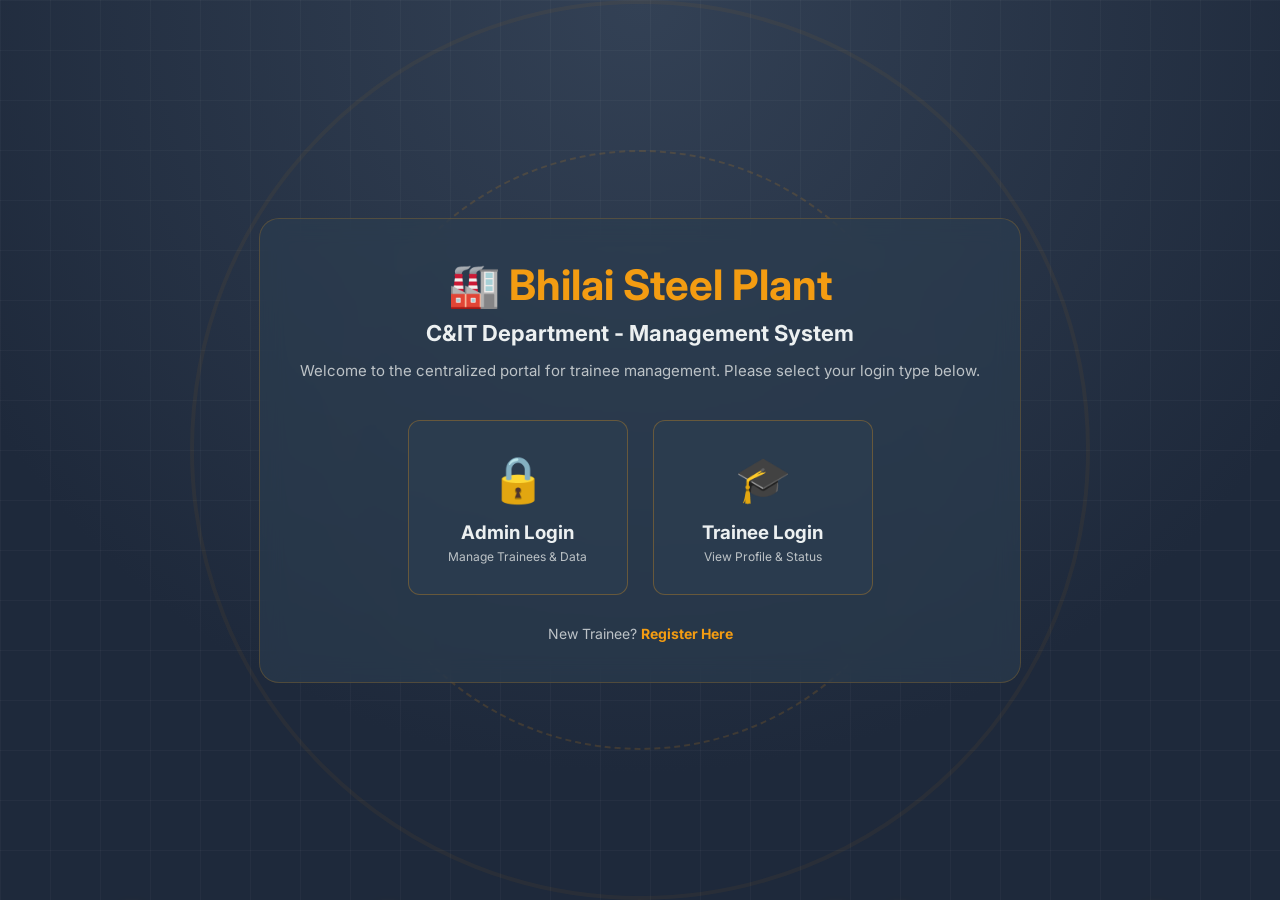
<file: fronted/index.html>
<!DOCTYPE html>
<html lang="en">
<head>
    <meta charset="UTF-8">
    <meta name="viewport" content="width=device-width, initial-scale=1.0">
    <title>BSP C&IT Portal - Home</title>
    <link rel="stylesheet" href="style.css">
    <link href="https://fonts.googleapis.com/css2?family=Inter:wght@400;600;700&display=swap" rel="stylesheet">
</head>
<body>

    <!-- Steel Plant Animation Layer -->
    <div class="bg-animation">
        <!-- Ghumti hui Steel Coils -->
        <div class="coil coil-1"></div>
        <div class="coil coil-2"></div>
        <div class="coil coil-3"></div>

        <!-- Aag ki Chingariyan (Sparks) -->
        <div class="spark" style="left: 10%; animation-delay: 0s;"></div>
        <div class="spark" style="left: 20%; animation-delay: 1.5s;"></div>
        <div class="spark" style="left: 30%; animation-delay: 3s;"></div>
        <div class="spark" style="left: 40%; animation-delay: 0.5s;"></div>
        <div class="spark" style="left: 50%; animation-delay: 2s;"></div>
        <div class="spark" style="left: 60%; animation-delay: 4s;"></div>
        <div class="spark" style="left: 70%; animation-delay: 1s;"></div>
        <div class="spark" style="left: 80%; animation-delay: 3.5s;"></div>
        <div class="spark" style="left: 90%; animation-delay: 2.5s;"></div>
        <div class="spark" style="left: 15%; animation-delay: 5s;"></div>
        <div class="spark" style="left: 65%; animation-delay: 4.5s;"></div>
        <div class="spark" style="left: 85%; animation-delay: 6s;"></div>
    </div>

    <div class="home-container">
        <h1>🏭 Bhilai Steel Plant</h1>
        <h2>C&IT Department - Management System</h2>
        <p>Welcome to the centralized portal for trainee management. Please select your login type below.</p>
        
        <div class="login-options">
            <a href="admin-login.html" class="btn-card">
                <span class="icon">🔒</span>
                <h3>Admin Login</h3>
                <p style="font-size:12px; color: #bdc3c7; margin-top: 5px;">Manage Trainees & Data</p>
            </a>
            <a href="trainee-login.html" class="btn-card">
                <span class="icon">🎓</span>
                <h3>Trainee Login</h3>
                <p style="font-size:12px; color: #bdc3c7; margin-top: 5px;">View Profile & Status</p>
            </a>
        </div>
        
        <p style="margin-top: 30px; font-size: 14px;">
            New Trainee? <a href="trainee-register.html" style="color: #f39c12; text-decoration: none; font-weight: bold;">Register Here</a>
        </p>
    </div>
    
    <script src="toast.js"></script>
</body>
</html>
</file>
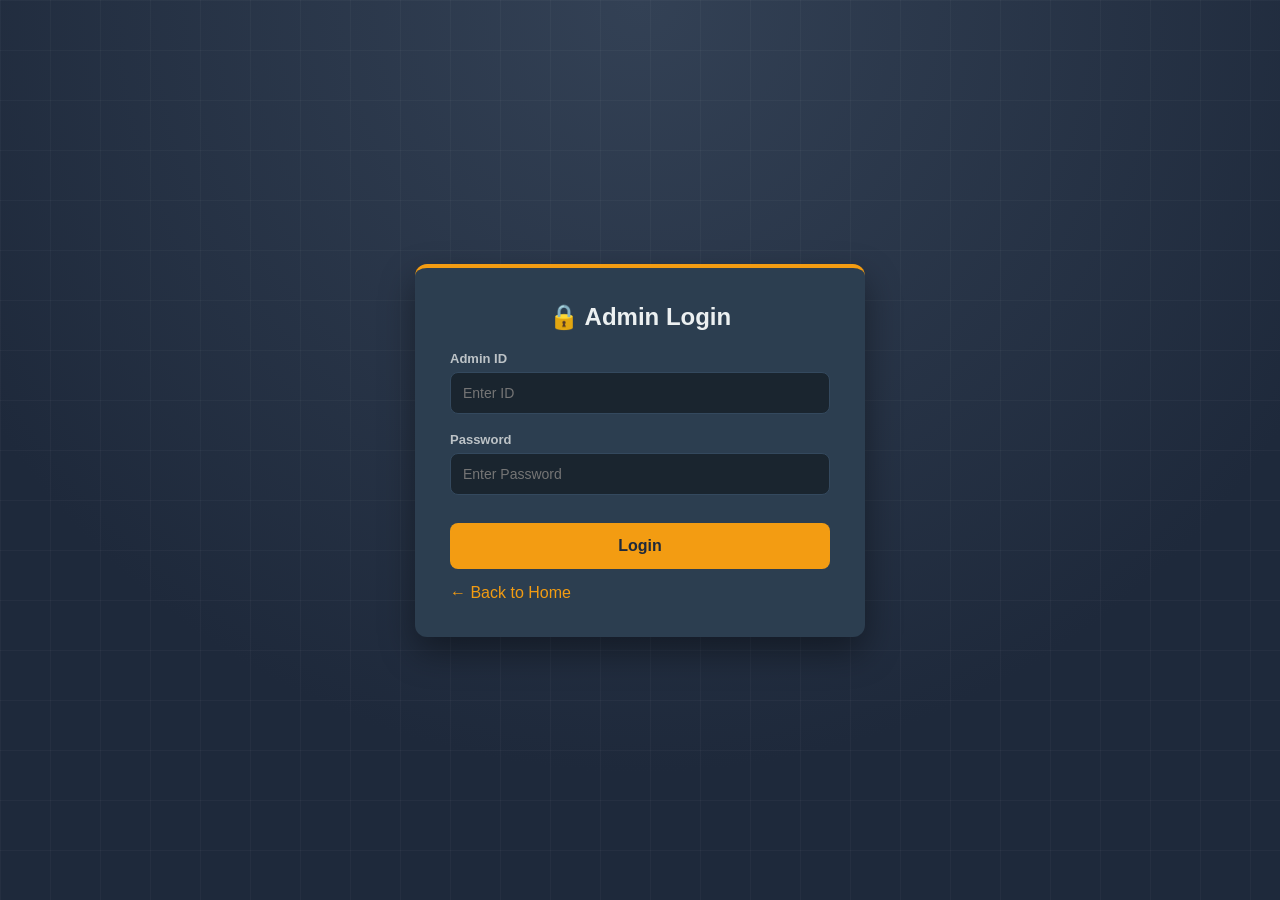
<file: fronted/admin-dashboard.html>
<!DOCTYPE html>
<html lang="en">
<head>
    <meta charset="UTF-8">
    <title>Admin Dashboard - BSP C&IT</title>
    <link rel="stylesheet" href="style.css">
</head>
<body>
    <div class="bg-animation"><div class="coil coil-1"></div><div class="coil coil-2"></div></div>
    <div class="dashboard-container" style="max-width: 1200px;">
        <div class="top-bar">
            <h2>👨‍💼 Admin Dashboard</h2>
            <div style="display: flex; gap: 10px;">
                <button class="btn" style="width: auto; padding: 8px 15px; background: #3498db; color: white; margin: 0;" onclick="window.location.href='attendance.html';">📅 Attendance</button>
                <button class="btn-logout" onclick="localStorage.removeItem('loggedInAdmin'); window.location.href='admin-login.html';">Logout</button>
            </div>
        </div>
        <div class="table-container">
            <h3>Registered Trainees List</h3>
            <table>
                <thead>
                    <tr>
                        <th>Year</th><th>Roll No</th><th>Name</th><th>College</th><th>Project</th><th>Status</th><th>Actions</th>
                    </tr>
                </thead>
                <tbody id="traineeTableBody"></tbody>
            </table>
        </div>
    </div>
    <script src="toast.js"></script>
    <script src="admin-dashboard.js"></script>
</body>
</html>
</file>
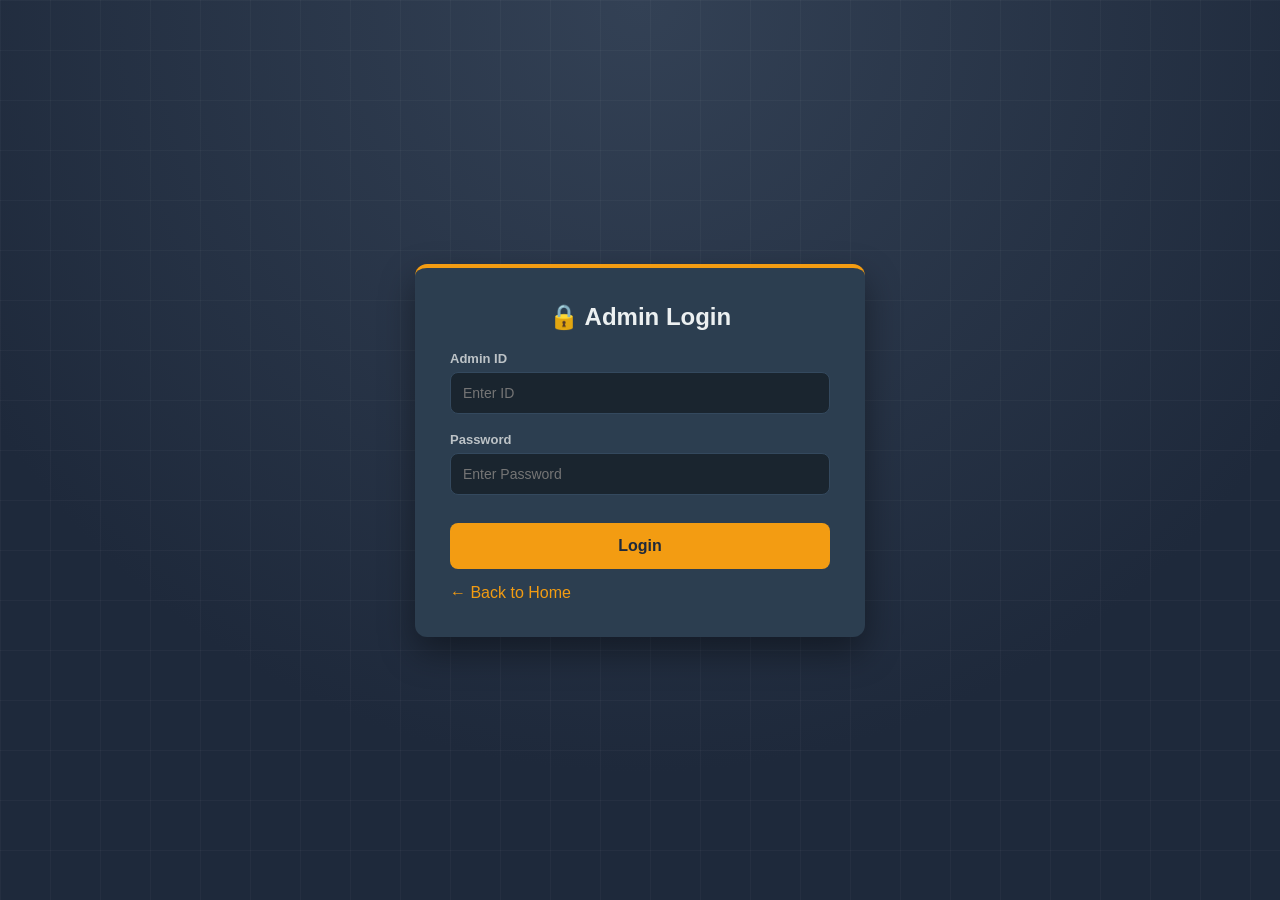
<file: fronted/admin-login.html>
<!DOCTYPE html>
<html lang="en">
<head><meta charset="UTF-8"><title>Admin Login</title><link rel="stylesheet" href="style.css"></head>
<body>
    <div class="bg-animation"><div class="glow-ring ring1"></div><div class="scanner-line"></div></div>
    <div class="container">
        <h2>🔒 Admin Login</h2>
        <form id="adminLoginForm">
            <div class="input-group"><label>Admin ID</label><input type="text" id="adminId" placeholder="Enter ID" required></div>
            <div class="input-group"><label>Password</label><input type="password" id="adminPassword" placeholder="Enter Password" required></div>
            <button type="submit" class="btn">Login</button>
        </form>
        <p style="margin-top:15px;"><a href="index.html" style="color:#f39c12; text-decoration:none;">← Back to Home</a></p>
    </div>
    <script src="toast.js"></script><script src="admin-login.js"></script>
</body>
</html>
</file>
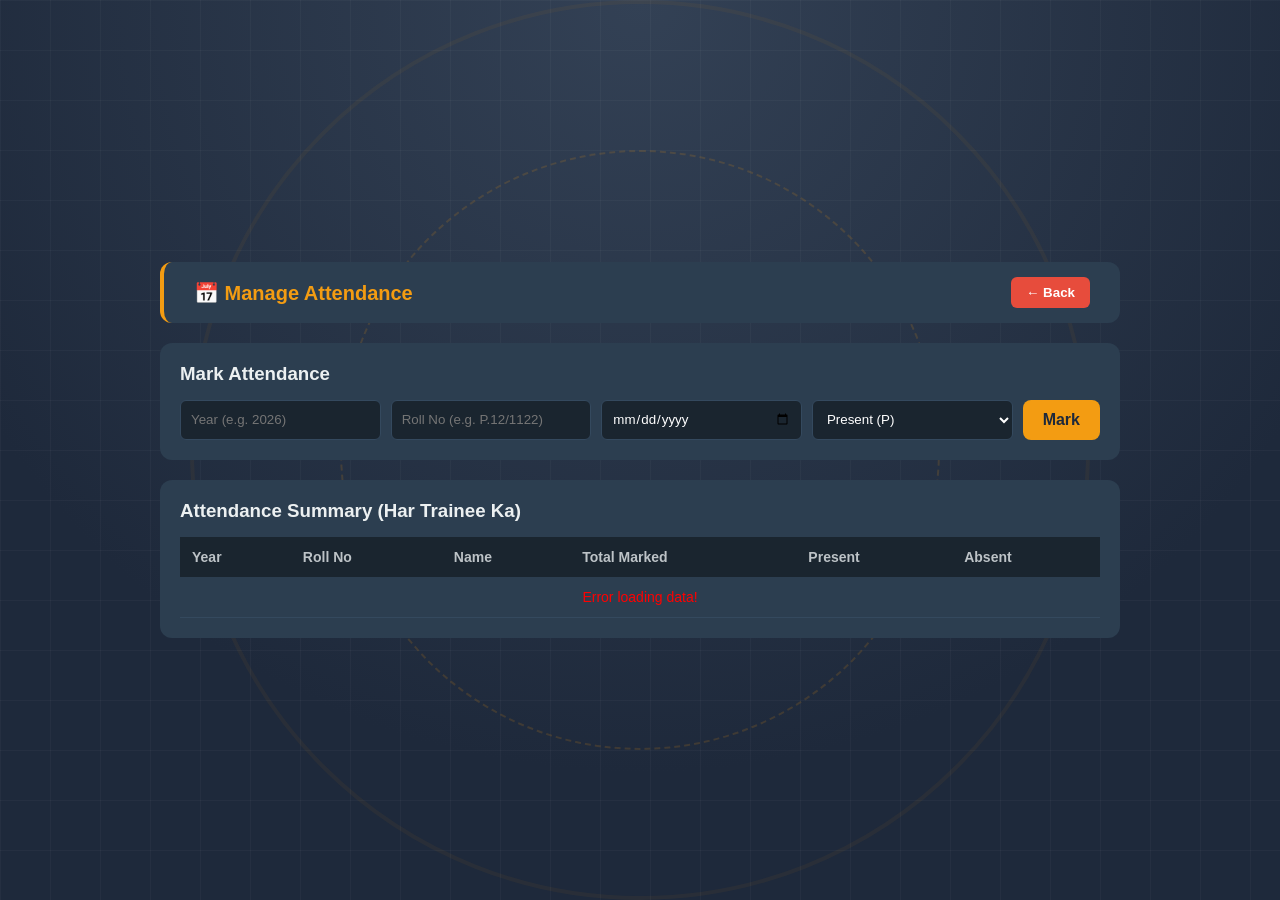
<file: fronted/attendance.html>
<!DOCTYPE html>
<html lang="en">
<head>
    <meta charset="UTF-8">
    <title>Manage Attendance - BSP</title>
    <link rel="stylesheet" href="style.css">
</head>
<body>
    <div class="bg-animation"><div class="coil coil-1"></div><div class="coil coil-2"></div></div>
    <div class="dashboard-container" style="max-width: 1000px;">
        <div class="top-bar">
            <h2>📅 Manage Attendance</h2>
            <button class="btn-logout" onclick="window.location.href='admin-dashboard.html';">← Back</button>
        </div>

        <!-- Mark Attendance Section -->
        <div class="table-container" style="margin-bottom: 20px;">
            <h3>Mark Attendance</h3>
            <div style="display: flex; gap: 10px; flex-wrap: wrap; margin-top: 15px;">
                <input type="number" id="attYear" placeholder="Year (e.g. 2026)" style="flex: 1; min-width:150px; padding:10px; border-radius:6px; border:1px solid #34495e; background:#1a252f; color:white;">
                <input type="text" id="attRollNo" placeholder="Roll No (e.g. P.12/1122)" style="flex: 1; min-width:150px; padding:10px; border-radius:6px; border:1px solid #34495e; background:#1a252f; color:white;">
                <input type="date" id="attDate" style="flex: 1; min-width:150px; padding:10px; border-radius:6px; border:1px solid #34495e; background:#1a252f; color:white;">
                <select id="attStatus" style="flex: 1; min-width:150px; padding:10px; border-radius:6px; border:1px solid #34495e; background:#1a252f; color:white;">
                    <option value="P">Present (P)</option>
                    <option value="A">Absent (A)</option>
                </select>
                <button class="btn" style="width: auto; padding: 10px 20px; margin:0;" id="markAttBtn">Mark</button>
            </div>
        </div>

        <!-- Attendance Report Section -->
        <div class="table-container">
            <h3>Attendance Summary (Har Trainee Ka)</h3>
            <table>
                <thead>
                    <tr>
                        <th>Year</th><th>Roll No</th><th>Name</th>
                        <th>Total Marked</th><th>Present</th><th>Absent</th>
                    </tr>
                </thead>
                <tbody id="attendanceReportBody">
                    <tr><td colspan="6" style="text-align:center;">Loading...</td></tr>
                </tbody>
            </table>
        </div>
    </div>
    <script src="toast.js"></script>
    <script src="attendance.js"></script>
</body>
</html>
</file>
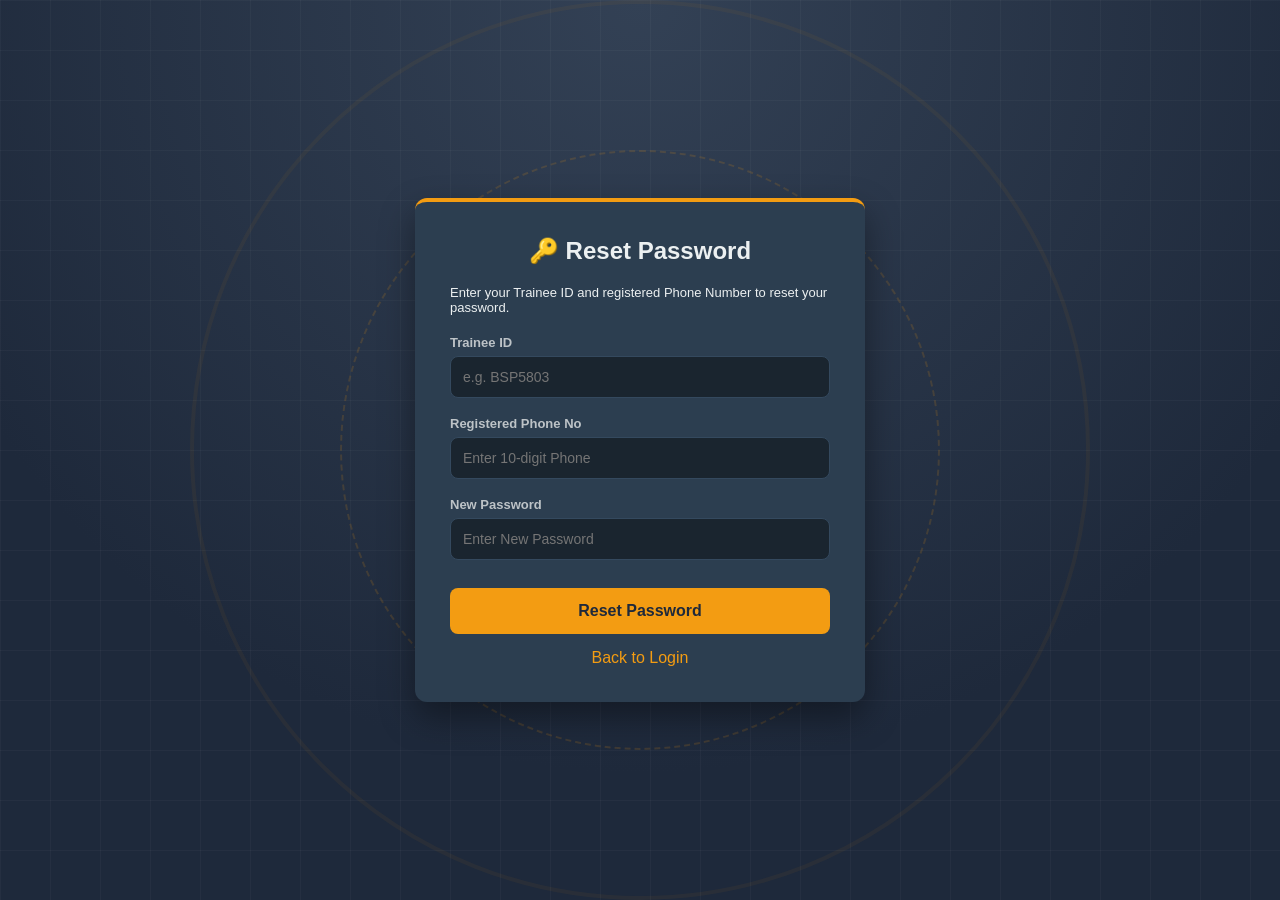
<file: fronted/forgot-password.html>
<!DOCTYPE html>
<html lang="en">
<head>
    <meta charset="UTF-8">
    <title>Forgot Password</title>
    <link rel="stylesheet" href="style.css">
</head>
<body>
    <div class="bg-animation"><div class="coil coil-1"></div><div class="coil coil-2"></div></div>
    <div class="container">
        <h2>🔑 Reset Password</h2>
        <p style="margin-bottom: 20px; font-size: 13px;">Enter your Trainee ID and registered Phone Number to reset your password.</p>
        <form id="forgotForm">
            <div class="input-group">
                <label>Trainee ID</label>
                <input type="text" id="fpId" placeholder="e.g. BSP5803" required>
            </div>
            <div class="input-group">
                <label>Registered Phone No</label>
                <input type="text" id="fpPhone" placeholder="Enter 10-digit Phone" maxlength="10" required>
            </div>
            <div class="input-group">
                <label>New Password</label>
                <input type="password" id="fpNewPass" placeholder="Enter New Password" required>
            </div>
            <button type="submit" class="btn">Reset Password</button>
        </form>
        <p style="text-align:center; margin-top:15px;"><a href="trainee-login.html" style="color:#f39c12; text-decoration:none;">Back to Login</a></p>
    </div>
    <script src="toast.js"></script>
    <script>
        document.getElementById("forgotForm").addEventListener("submit", function(e) {
            e.preventDefault();
            const id = document.getElementById("fpId").value.trim();
            const phone = document.getElementById("fpPhone").value.trim();
            const newPass = document.getElementById("fpNewPass").value;

            let trainees = JSON.parse(localStorage.getItem("bsp_trainees")) || [];
            const userIndex = trainees.findIndex(t => t.id === id && t.phone === phone);

            if (userIndex !== -1) {
                trainees[userIndex].password = newPass;
                localStorage.setItem("bsp_trainees", JSON.stringify(trainees));
                showToast("Password Reset Successful! Please Login.", "success");
                setTimeout(() => window.location.href = "trainee-login.html", 2000);
            } else {
                showToast("Invalid Trainee ID or Phone Number!", "error");
            }
        });
    </script>
</body>
</html>
</file>
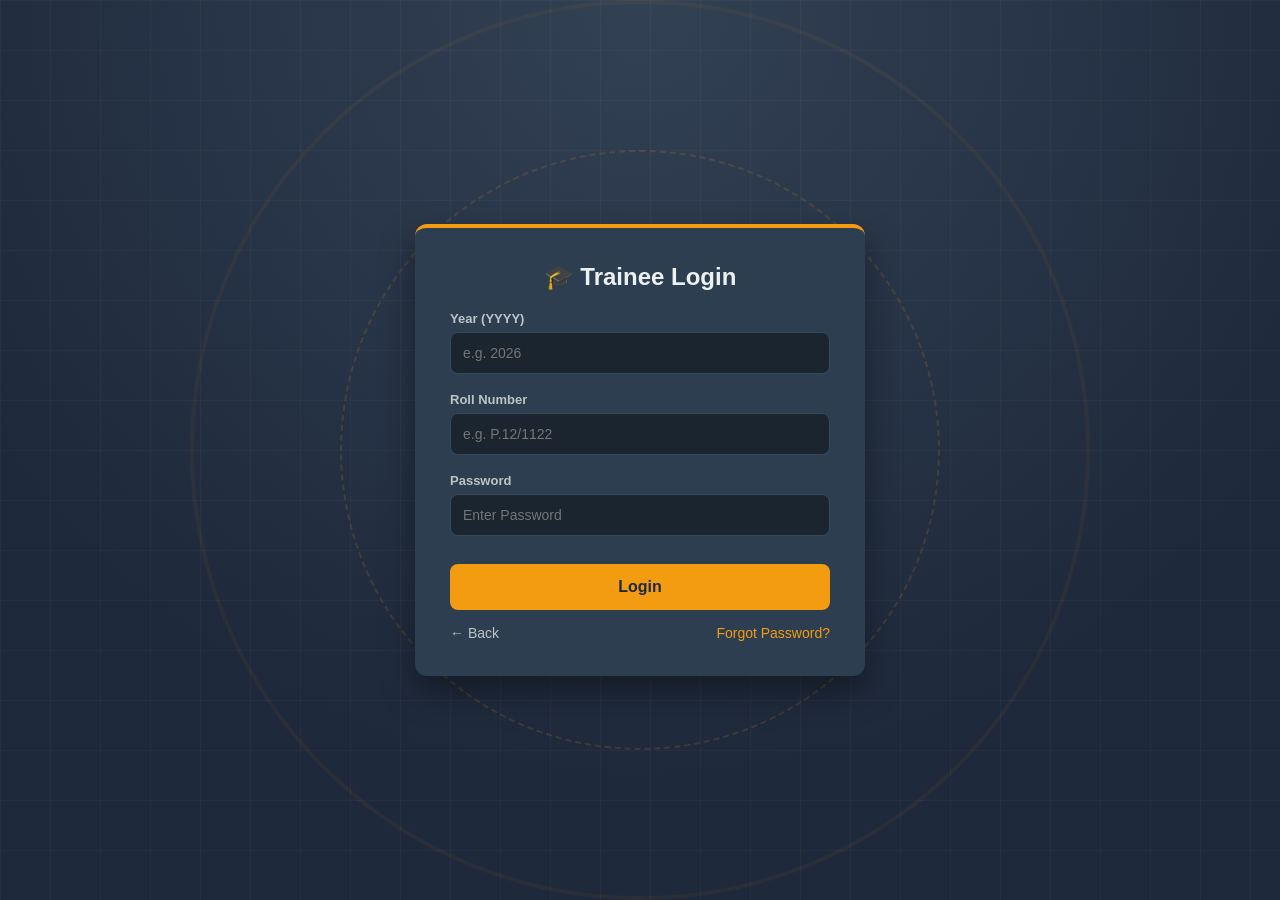
<file: fronted/trainee-dashboard.html>
<!DOCTYPE html>
<html lang="en">
<head>
    <meta charset="UTF-8">
    <title>Trainee Dashboard</title>
    <link rel="stylesheet" href="style.css">
</head>
<body>
    <div class="bg-animation">
        <div class="coil coil-1"></div><div class="coil coil-2"></div>
    </div>
    <div class="dashboard-container" style="max-width: 900px;">
        <div class="top-bar">
            <h2>🎓 My Dashboard</h2>
            <button class="btn-logout" onclick="localStorage.removeItem('loggedInTrainee'); window.location.href='trainee-login.html';">Logout</button>
        </div>

        <div style="display: grid; grid-template-columns: 1fr 1fr; gap: 20px;">
            <!-- Left Side: Profile -->
            <div class="id-card">
                <h3 style="color: #f39c12; border-bottom: 1px solid #34495e; padding-bottom: 10px; margin-bottom: 15px;">👤 My Profile</h3>
                <div style="display: flex; justify-content: space-between; align-items: center; margin-bottom: 15px;">
                    <div>
                        <h2 id="tName" style="text-align: left; margin: 0; color: white;">Name</h2>
                        <p id="tId" style="text-align: left; margin-top: 5px; color: #bdc3c7;">Year/Roll: --</p>
                    </div>
                    <div id="tStatus" class="status-badge">Status</div>
                </div>
                <div class="info-item" style="margin-bottom: 12px;"><label>College</label><p id="tCollege">--</p></div>
                <div class="info-item" style="margin-bottom: 12px;"><label>Project Title</label><p id="tProject">--</p></div>
                <div class="info-item" style="margin-bottom: 12px;"><label>Training From</label><p id="tFrom">--</p></div>
                <div class="info-item"><label>Training To</label><p id="tTo">--</p></div>
            </div>

            <!-- Right Side: Work Progress -->
            <div class="id-card" style="border-top: 5px solid #3498db;">
                <h3 style="color: #3498db; border-bottom: 1px solid #34495e; padding-bottom: 10px; margin-bottom: 15px;">📊 My Work Progress</h3>
                <div style="display: grid; grid-template-columns: 1fr 1fr; gap: 15px;">
                    <!-- Attendance -->
                    <div style="background: #1a252f; padding: 15px; border-radius: 8px; border-left: 3px solid #f39c12;">
                        <label style="font-size: 11px; color: #bdc3c7; text-transform: uppercase;">Attendance</label>
                        <p id="tAttendance" style="font-size: 16px; font-weight: bold; color: #f39c12; margin-top: 5px;">--</p>
                    </div>
                    <!-- Guide Name (Tasks ki jagah) -->
                    <div style="background: #1a252f; padding: 15px; border-radius: 8px; border-left: 3px solid #2ecc71;">
                        <label style="font-size: 11px; color: #bdc3c7; text-transform: uppercase;">Guide Name</label>
                        <p id="tGuide" style="font-size: 16px; font-weight: bold; color: #2ecc71; margin-top: 5px;">--</p>
                    </div>
                </div>
                <div style="margin-top: 20px;">
                    <label style="font-size: 12px; color: #bdc3c7;">Overall Completion</label>
                    <div style="width: 100%; background: #1a252f; border-radius: 10px; height: 10px; margin-top: 8px; overflow: hidden;">
                        <div id="progressBar" style="height: 100%; background: linear-gradient(90deg, #f39c12, #e67e22); width: 0%; transition: width 1s ease;"></div>
                    </div>
                </div>
            </div>
        </div>
    </div>
    <script src="toast.js"></script>
    <script src="trainee-dashboard.js"></script>
</body>
</html>
</file>
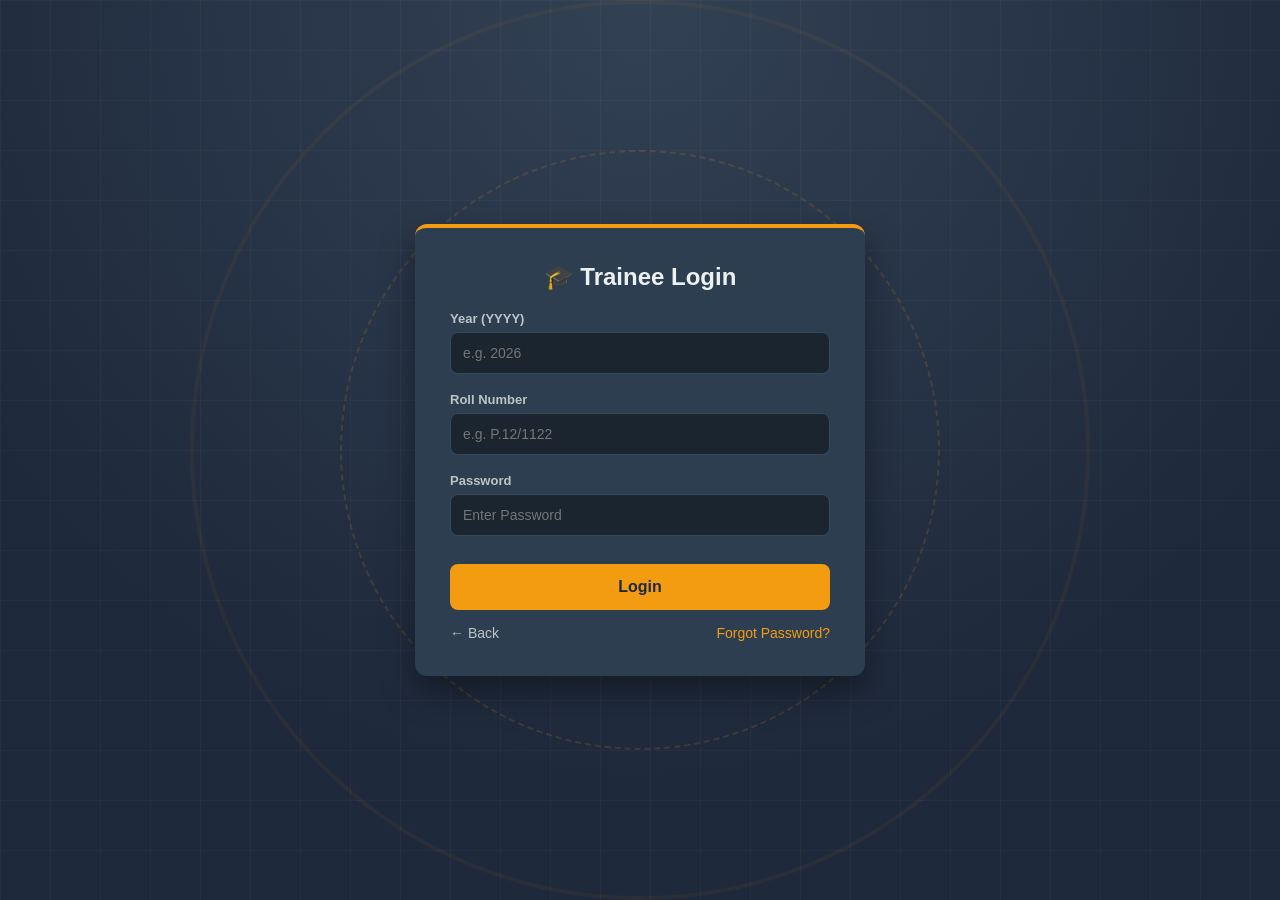
<file: fronted/trainee-login.html>
<!DOCTYPE html>
<html lang="en">
<head>
    <meta charset="UTF-8">
    <title>Trainee Login - BSP</title>
    <link rel="stylesheet" href="style.css">
</head>
<body>
    <div class="bg-animation"><div class="coil coil-1"></div><div class="coil coil-2"></div></div>
    <div class="container">
        <h2>🎓 Trainee Login</h2>
        <form id="traineeLoginForm">
            <div class="input-group">
                <label>Year (YYYY)</label>
                <input type="number" id="traineeYear" placeholder="e.g. 2026" required>
            </div>
            <div class="input-group">
                <label>Roll Number</label>
                <input type="text" id="traineeRollNo" placeholder="e.g. P.12/1122" required>
            </div>
            <div class="input-group">
                <label>Password</label>
                <input type="password" id="traineePassword" placeholder="Enter Password" required>
            </div>
            <button type="submit" class="btn">Login</button>
        </form>
        <div style="display: flex; justify-content: space-between; margin-top: 15px; font-size: 14px;">
            <a href="index.html" style="color:#bdc3c7; text-decoration:none;">← Back</a>
            <a href="forgot-password.html" style="color:#f39c12; text-decoration:none;">Forgot Password?</a>
        </div>
    </div>
    <script src="toast.js"></script>
    <script src="trainee-login.js"></script>
</body>
</html>
</file>
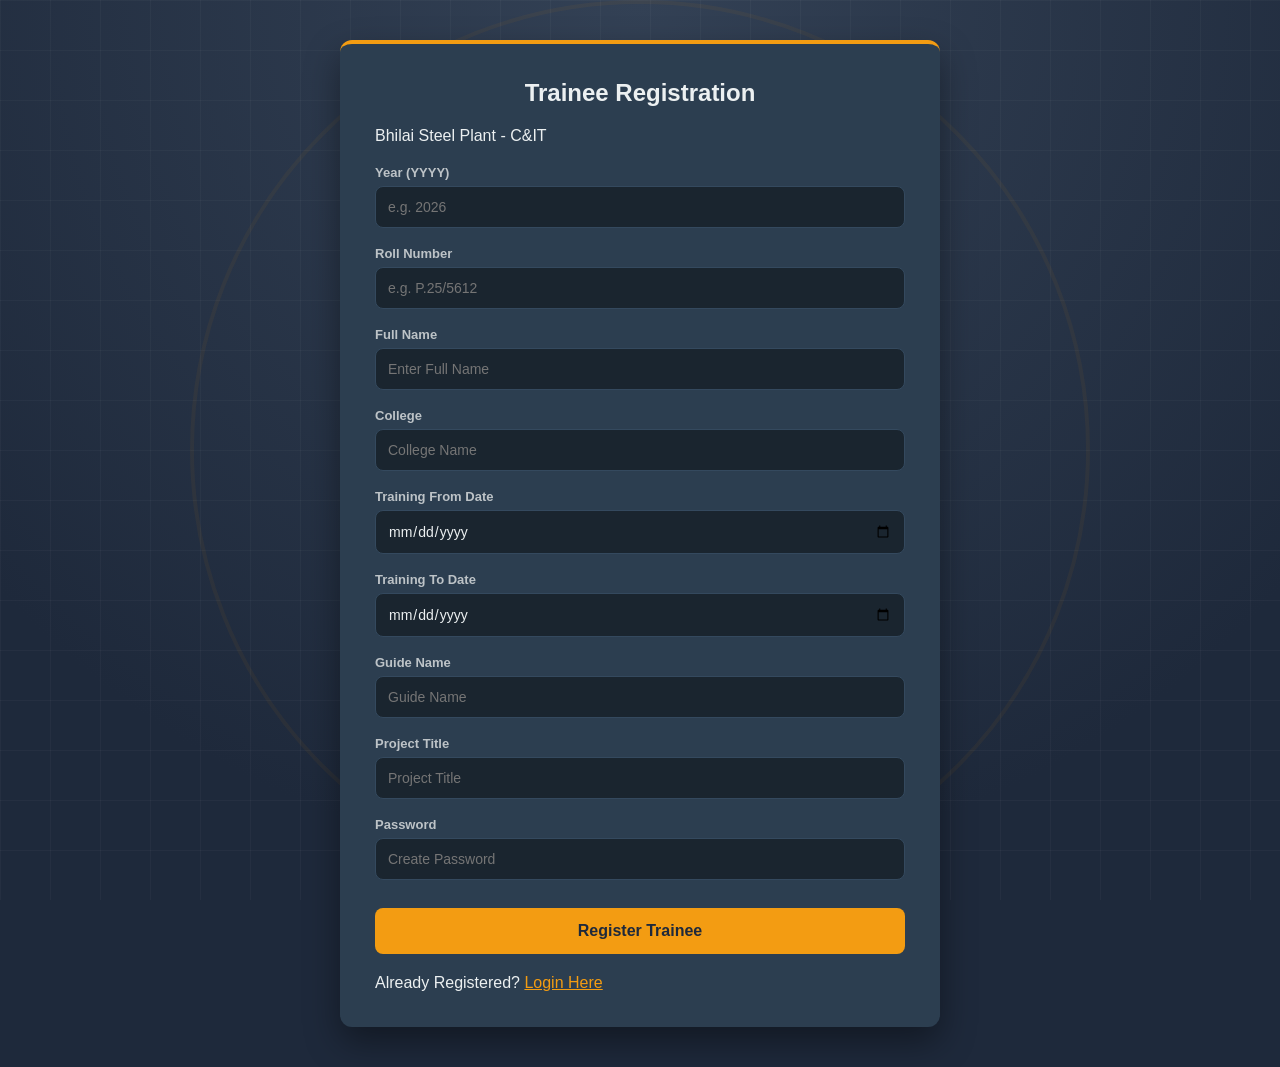
<file: fronted/trainee-register.html>
<!DOCTYPE html>
<html lang="en">
<head>
    <meta charset="UTF-8">
    <title>Trainee Registration - BSP</title>
    <link rel="stylesheet" href="style.css">
</head>
<body>
    <div class="bg-animation"><div class="coil coil-1"></div><div class="coil coil-2"></div></div>
    <div class="container" style="max-width: 600px;">
        <h2>Trainee Registration</h2>
        <p style="margin-bottom:20px;">Bhilai Steel Plant - C&IT</p>
        
        <form id="registerForm">
            <div class="input-group"><label>Year (YYYY)</label><input type="number" id="yyyy" placeholder="e.g. 2026" required></div>
            <div class="input-group"><label>Roll Number</label><input type="text" id="rollNumber" placeholder="e.g. P.25/5612" required></div>
            <div class="input-group"><label>Full Name</label><input type="text" id="name" placeholder="Enter Full Name" required></div>
            <div class="input-group"><label>College</label><input type="text" id="college" placeholder="College Name" required></div>
            <div class="input-group"><label>Training From Date</label><input type="date" id="fromDate" required></div>
            <div class="input-group"><label>Training To Date</label><input type="date" id="toDate" required></div>
            <div class="input-group"><label>Guide Name</label><input type="text" id="guideName" placeholder="Guide Name"></div>
            <div class="input-group"><label>Project Title</label><input type="text" id="projectTitle" placeholder="Project Title"></div>
            <div class="input-group"><label>Password</label><input type="password" id="password" placeholder="Create Password" required></div>
            
            <button type="submit" class="btn" id="submitBtn">Register Trainee</button>
            <div id="messageBox" class="message-box"></div>
        </form>
        
        <p style="margin-top:20px;">Already Registered? <a href="trainee-login.html" style="color:#f39c12;">Login Here</a></p>
    </div>
    <script src="toast.js"></script>
    <script src="trainee-register.js"></script>
</body>
</html>
</file>
<file: fronted/style.css>
* { margin: 0; padding: 0; box-sizing: border-box; font-family: 'Inter', sans-serif; }

body {
    background-color: #1e293b;
    background-image: radial-gradient(circle at 50% 0%, #334155 0%, #1e293b 70%);
    color: #ecf0f1;
    min-height: 100vh;
    width: 100%;
    display: flex;
    justify-content: center;
    align-items: center;
    overflow-y: auto; /* Scroll Enable */
    overflow-x: hidden;
    position: relative;
    padding: 40px 0;
}

/* Background Animation */
.bg-animation {
    position: fixed; top: 0; left: 0; width: 100vw; height: 100vh;
    z-index: -1; overflow: hidden;
    background-image: linear-gradient(rgba(255, 255, 255, 0.03) 1px, transparent 1px), linear-gradient(90deg, rgba(255, 255, 255, 0.03) 1px, transparent 1px);
    background-size: 50px 50px;
}
.coil { position: absolute; top: 50%; left: 50%; border-radius: 50%; transform: translate(-50%, -50%); }
.coil-1 { width: 600px; height: 600px; animation: spin 30s linear infinite; border: 2px dashed rgba(243, 156, 18, 0.15); }
.coil-2 { width: 900px; height: 900px; animation: spin 45s linear infinite reverse; border: 4px solid rgba(243, 156, 18, 0.05); }
@keyframes spin { 0% { transform: translate(-50%, -50%) rotate(0deg); } 100% { transform: translate(-50%, -50%) rotate(360deg); } }
.spark { position: absolute; bottom: -20px; background: #f39c12; border-radius: 50%; box-shadow: 0 0 15px #f39c12; animation: rise linear infinite; }
.spark:nth-child(odd) { width: 4px; height: 4px; animation-duration: 6s; }
.spark:nth-child(even) { width: 8px; height: 8px; animation-duration: 9s; background: #e67e22; }
@keyframes rise { 0% { transform: translateY(0) scale(1); opacity: 0; } 20% { opacity: 1; } 80% { opacity: 0.8; } 100% { transform: translateY(-100vh) scale(0.5); opacity: 0; } }

/* Home Page */
.home-container { text-align: center; max-width: 800px; padding: 40px; z-index: 10; background: rgba(44, 62, 80, 0.6); backdrop-filter: blur(12px); border-radius: 20px; border: 1px solid rgba(243, 156, 18, 0.2); }
.home-container h1 { font-size: 42px; color: #f39c12; margin-bottom: 10px;}
.home-container h2 { font-size: 22px; color: #ecf0f1; margin-bottom: 15px; }
.home-container p { color: #bdc3c7; font-size: 15px; }
.login-options { display: flex; gap: 25px; justify-content: center; margin-top: 40px; flex-wrap: wrap; }
.btn-card { background: rgba(44, 62, 80, 0.8); padding: 30px; border-radius: 12px; width: 220px; text-decoration: none; color: #ecf0f1; transition: 0.3s; border: 1px solid rgba(243, 156, 18, 0.3); }
.btn-card:hover { transform: translateY(-5px); border-color: #f39c12; background: rgba(44, 62, 80, 1); }
.btn-card .icon { font-size: 45px; display: block; margin-bottom: 15px; }

/* Forms */
.container, .card { background-color: #2c3e50; padding: 35px; border-radius: 12px; box-shadow: 0 15px 35px rgba(0,0,0,0.4); width: 100%; max-width: 450px; border-top: 4px solid #f39c12; z-index: 10; margin: auto; }
h2 { text-align: center; margin-bottom: 20px; }
.input-group { margin-bottom: 18px; }
.input-group label { display: block; margin-bottom: 6px; color: #bdc3c7; font-size: 13px; font-weight: 600; }
.input-group input, .input-group select { width: 100%; padding: 12px; border-radius: 8px; border: 1px solid #34495e; background-color: #1a252f; color: #ecf0f1; font-size: 14px; outline: none; }
.input-group input:focus, .input-group select:focus { border-color: #f39c12; box-shadow: 0 0 10px rgba(243, 156, 18, 0.3); }

/* Buttons */
.btn { width: 100%; padding: 14px; border: none; border-radius: 8px; background-color: #f39c12; color: #1e293b; font-size: 16px; font-weight: 700; cursor: pointer; transition: 0.3s; margin-top: 10px; }
.btn:hover { background-color: #e67e22; transform: translateY(-2px); }

/* Dashboard Tables */
.dashboard-container { width: 95%; max-width: 1000px; padding: 20px; z-index: 10; margin: auto; }
.top-bar { display: flex; justify-content: space-between; align-items: center; background: #2c3e50; padding: 15px 30px; border-radius: 12px; margin-bottom: 20px; border-left: 4px solid #f39c12; }
.top-bar h2 { margin: 0; font-size: 20px; color: #f39c12; }
.btn-logout { background: #e74c3c; color: white; padding: 8px 15px; border-radius: 6px; border: none; cursor: pointer; font-weight: 600; }
.table-container { background: #2c3e50; border-radius: 12px; padding: 20px; }
table { width: 100%; border-collapse: collapse; margin-top: 15px; }
th { text-align: left; padding: 12px; background: #1a252f; color: #bdc3c7; font-size: 14px; }
td { padding: 12px; border-bottom: 1px solid #34495e; font-size: 14px; color: #ecf0f1; }
.action-btn { padding: 6px 12px; border: none; border-radius: 5px; cursor: pointer; font-size: 12px; margin-right: 5px; font-weight: 600; }
.btn-edit { background: #3498db; color: white; }
.btn-delete { background: #e74c3c; color: white; }
.status-badge { padding: 4px 10px; border-radius: 12px; font-size: 12px; font-weight: bold; }
.status-approved { background: rgba(46, 204, 113, 0.2); color: #2ecc71; border: 1px solid #2ecc71; }
.status-pending { background: rgba(243, 156, 18, 0.2); color: #f39c12; border: 1px solid #f39c12; }

/* Toast & Messages */
.toast { position: fixed; top: 20px; right: 20px; background: #27ae60; color: white; padding: 14px 22px; border-radius: 8px; z-index: 1000; opacity: 0; transform: translateX(100px); transition: 0.3s; }
.toast.show { opacity: 1; transform: translateX(0); }
.toast.error { background: #e74c3c; }
.message-box { margin-top: 15px; padding: 12px; border-radius: 8px; text-align: center; display: none; font-size: 14px; font-weight: 600; }
.message-box.success { display: block; background: rgba(46, 204, 113, 0.15); color: #2ecc71; border: 1px solid #2ecc71; }
.message-box.error { display: block; background: rgba(231, 76, 60, 0.15); color: #e74c3c; border: 1px solid #e74c3c; }
</file>
